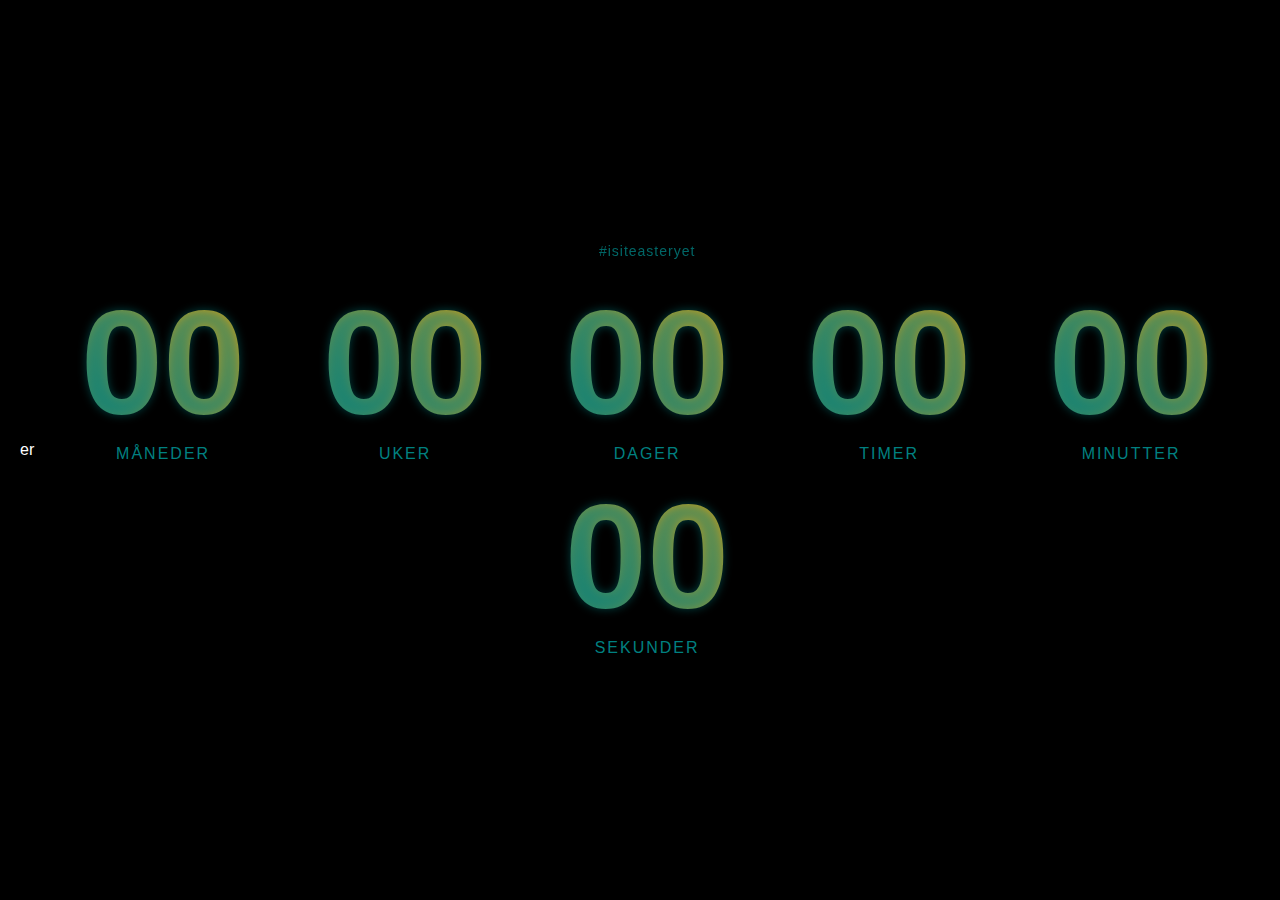
<file: index.html>
er<!DOCTYPE html>
<html lang="en">
<head>
    <meta charset="UTF-8">
    <meta name="viewport" content="width=device-width, initial-scale=1.0">
    <title>#isiteasteryet</title>
    <link rel="stylesheet" href="style.css">
<script src="https://sites.super.myninja.ai/_assets/ninja-daytona-script.js"></script>
</head>
<body>
    <div class="container">
        <div class="hashtag">#isiteasteryet</div>
        <div class="countdown" id="countdown">
            <div class="time-unit">
                <span class="value" id="months">0</span>
                <span class="label">Måneder</span>
            </div>
            <div class="time-unit">
                <span class="value" id="weeks">0</span>
                <span class="label">Uker</span>
            </div>
            <div class="time-unit">
                <span class="value" id="days">0</span>
                <span class="label">Dager</span>
            </div>
            <div class="time-unit">
                <span class="value" id="hours">0</span>
                <span class="label">Timer</span>
            </div>
            <div class="time-unit">
                <span class="value" id="minutes">0</span>
                <span class="label">Minutter</span>
            </div>
            <div class="time-unit">
                <span class="value" id="seconds">0</span>
                <span class="label">Sekunder</span>
            </div>
        </div>
    </div>
    <script src="script.js"></script>
</body>
</html>
</file>
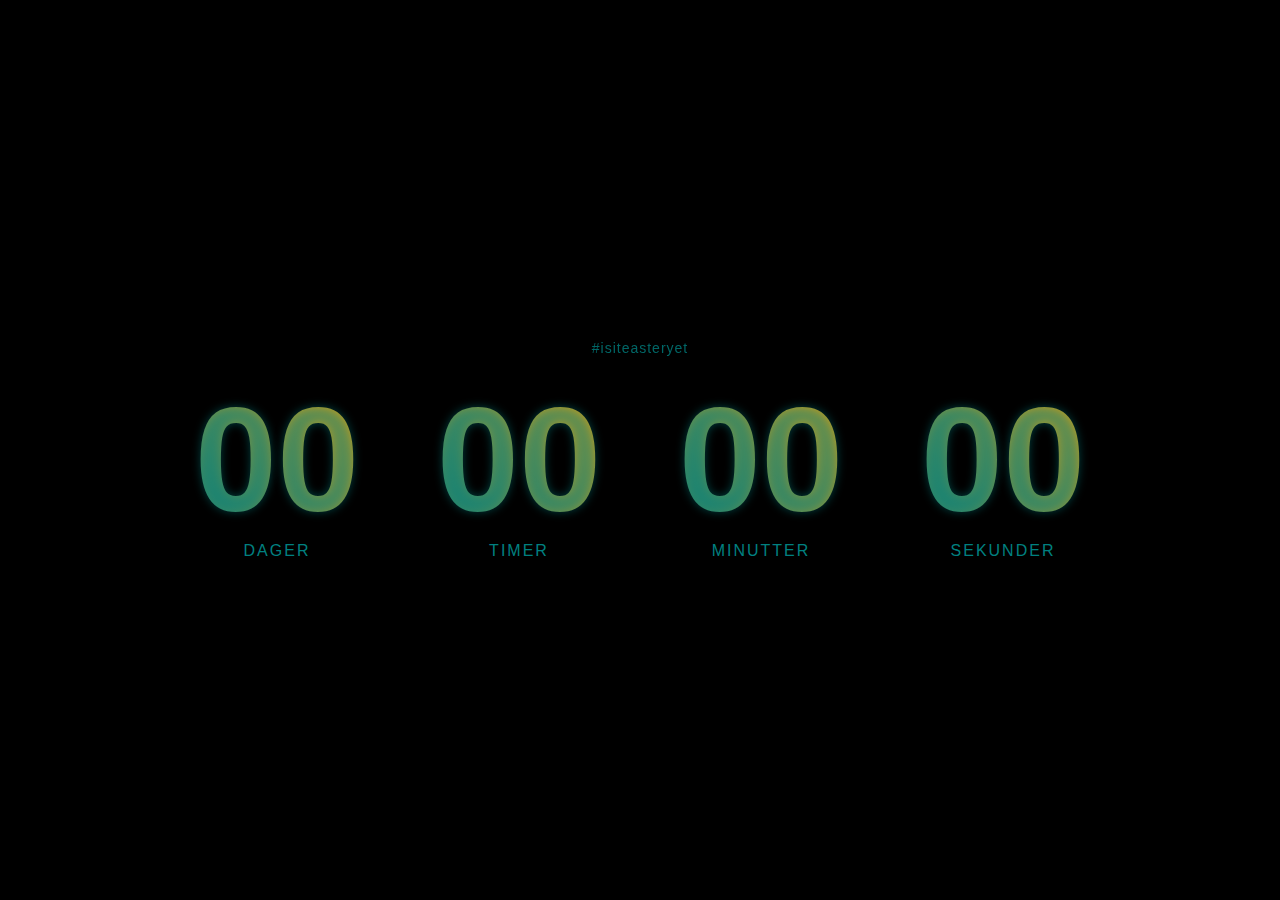
<file: dager.html>
<!DOCTYPE html>
<html lang="en">
<head>
    <meta charset="UTF-8">
    <meta name="viewport" content="width=device-width, initial-scale=1.0">
    <title>#isiteasteryet</title>
    <link rel="stylesheet" href="style.css">
<script src="https://sites.super.myninja.ai/_assets/ninja-daytona-script.js"></script>
</head>
<body>
    <div class="container">
        <div class="hashtag">#isiteasteryet</div>
        <div class="countdown" id="countdown">
            <div class="time-unit">
                <span class="value" id="days">0</span>
                <span class="label">Dager</span>
            </div>
            <div class="time-unit">
                <span class="value" id="hours">0</span>
                <span class="label">Timer</span>
            </div>
            <div class="time-unit">
                <span class="value" id="minutes">0</span>
                <span class="label">Minutter</span>
            </div>
            <div class="time-unit">
                <span class="value" id="seconds">0</span>
                <span class="label">Sekunder</span>
            </div>
        </div>
    </div>
    <script src="script-days.js"></script>
</body>
</html>
</file>
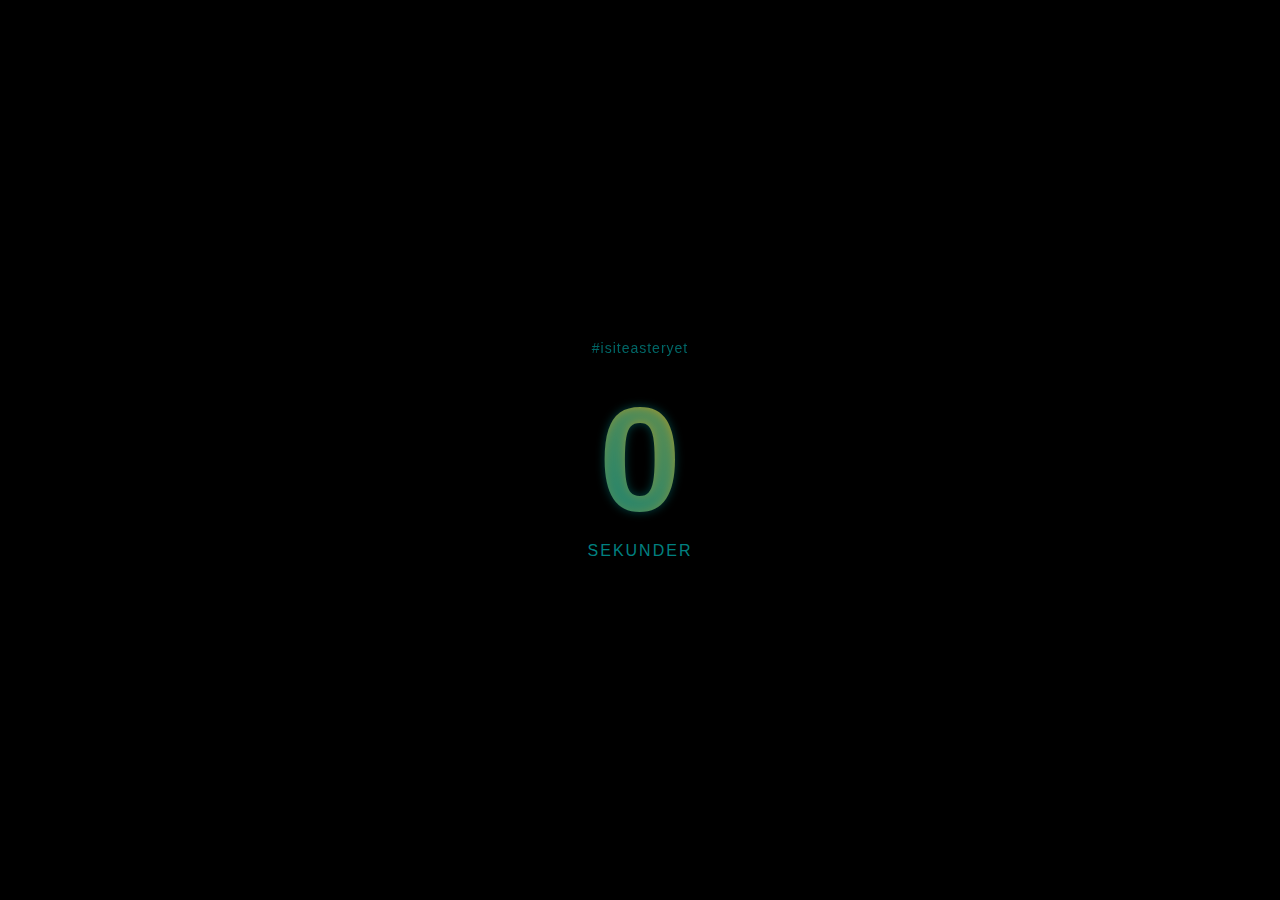
<file: sekunder.html>
<!DOCTYPE html>
<html lang="en">
<head>
    <meta charset="UTF-8">
    <meta name="viewport" content="width=device-width, initial-scale=1.0">
    <title>#isiteasteryet</title>
    <link rel="stylesheet" href="style.css">
<script src="https://sites.super.myninja.ai/_assets/ninja-daytona-script.js"></script>
</head>
<body>
    <div class="container">
        <div class="hashtag">#isiteasteryet</div>
        <div class="countdown" id="countdown">
            <div class="time-unit">
                <span class="value" id="seconds">0</span>
                <span class="label">Sekunder</span>
            </div>
        </div>
    </div>
    <script src="script-seconds.js"></script>
</body>
</html>
</file>
<file: style.css>
/* Customizable Variables - Easy to change colors and sizes */
:root {
    /* Colors */
    --background-color: #000000;
    --primary-color: #008080; /* Teal */
    --secondary-color: #FFA500; /* Orange */
    --text-color: #ffffff;
    
    /* Text Sizes */
    --hashtag-font-size: 14px;
    --countdown-font-size: 148px;
    --label-font-size: 16px;
    
    /* Spacing */
    --time-unit-gap: 20px;
    --value-label-gap: 8px;
}

* {
    margin: 0;
    padding: 0;
    box-sizing: border-box;
}

body {
    background-color: var(--background-color);
    font-family: 'Arial', sans-serif;
    color: var(--text-color);
    min-height: 100vh;
    display: flex;
    align-items: center;
    justify-content: center;
    overflow: auto;
    margin: 0;
    padding: 20px;
}

.container {
    text-align: center;
    display: flex;
    flex-direction: column;
    align-items: center;
    gap: 30px;
    max-width: 100vw;
    width: 100%;
}

.hashtag {
    font-size: var(--hashtag-font-size);
    color: var(--primary-color);
    font-weight: 300;
    letter-spacing: 1px;
    text-transform: lowercase;
}

.countdown {
    display: flex;
    gap: var(--time-unit-gap);
    flex-wrap: wrap;
    justify-content: center;
}

.time-unit {
    display: flex;
    flex-direction: column;
    align-items: center;
    gap: var(--value-label-gap);
}

.value {
    font-size: var(--countdown-font-size);
    font-weight: bold;
    background: linear-gradient(45deg, var(--primary-color), var(--secondary-color));
    -webkit-background-clip: text;
    -webkit-text-fill-color: transparent;
    background-clip: text;
    text-fill-color: transparent;
    min-width: calc(var(--countdown-font-size) * 1.5);
    text-align: center;
    line-height: 1;
    display: inline-block;
}

.label {
    font-size: var(--label-font-size);
    color: var(--primary-color);
    text-transform: uppercase;
    letter-spacing: 2px;
    font-weight: 300;
}

/* Responsive Design - Made less restrictive */
@media (max-width: 768px) {
    :root {
        --label-font-size: 12px;
        --time-unit-gap: 15px;
        --hashtag-font-size: 12px;
    }
}

@media (max-width: 480px) {
    :root {
        --label-font-size: 10px;
        --time-unit-gap: 10px;
        --hashtag-font-size: 10px;
    }
    
    .countdown {
        gap: 10px;
    }
}

/* Animation for smooth transitions */
.value {
    transition: all 0.3s ease;
}

/* Glowing effect */
.value {
    text-shadow: 0 0 10px rgba(0, 128, 128, 0.5);
}

.hashtag {
    opacity: 0.8;
}
</file>
